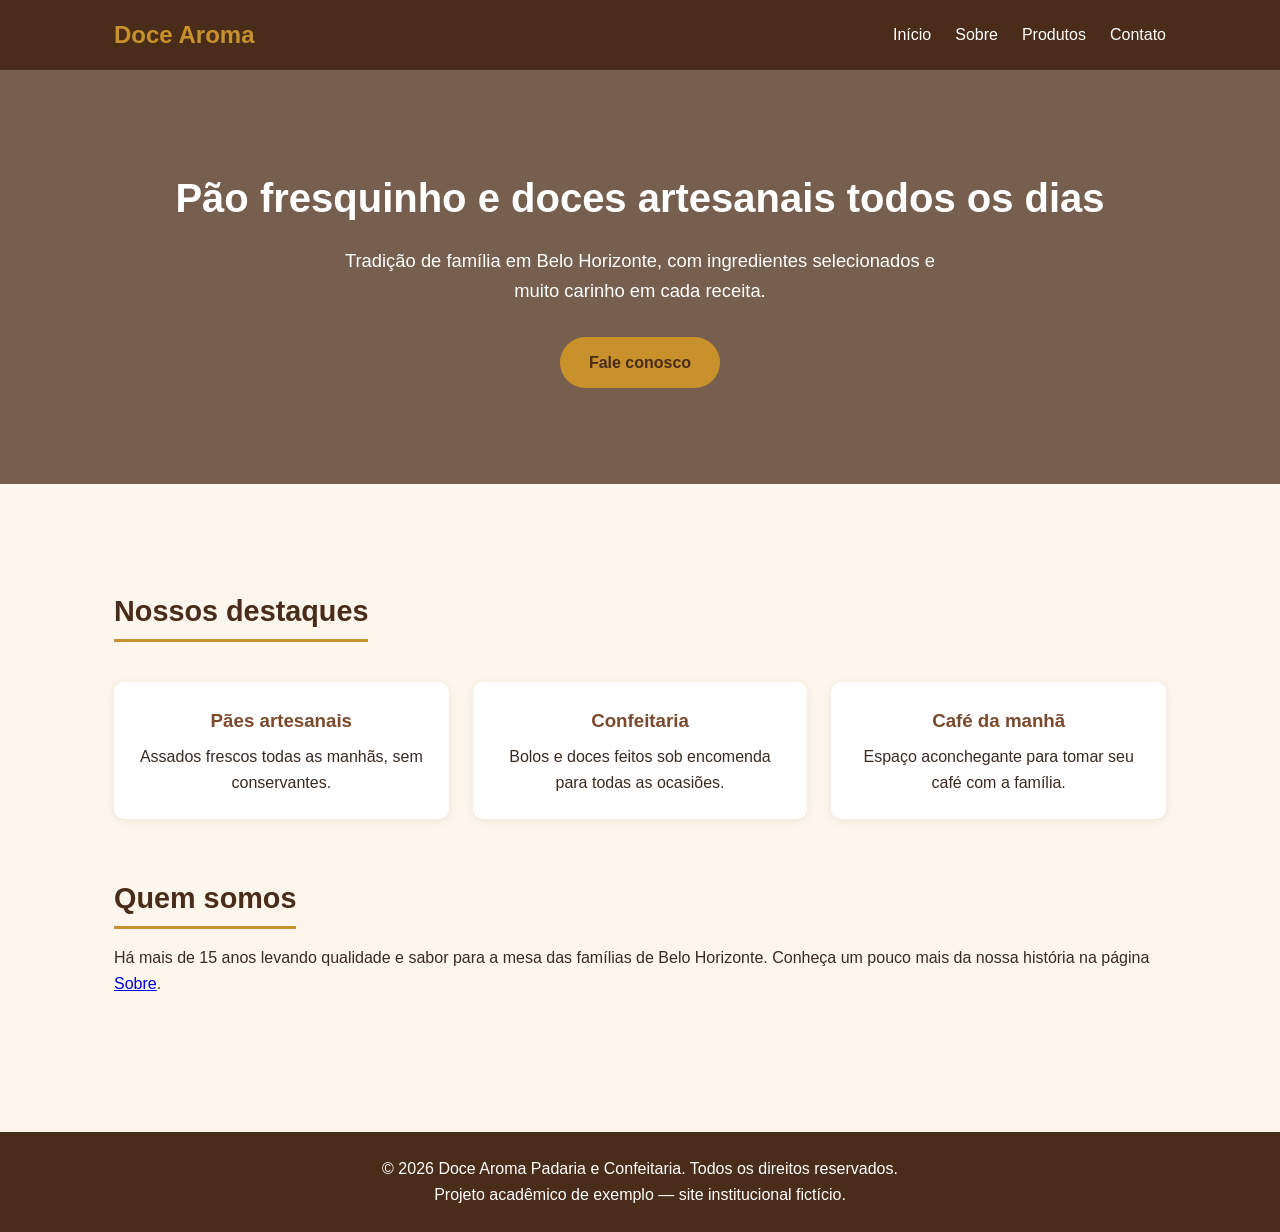
<file: site-institucional/index.html>
<!DOCTYPE html>
<html lang="pt-br">
<head>
  <meta charset="UTF-8" />
  <meta name="viewport" content="width=device-width, initial-scale=1.0" />
  <title>Doce Aroma - Padaria e Confeitaria</title>
  <link rel="stylesheet" href="assets/style.css" />
</head>
<body>
  <header>
    <nav class="navbar">
      <div class="logo">Doce Aroma</div>
      <button class="menu-toggle" aria-label="Abrir menu">&#9776;</button>
      <ul class="nav-links">
        <li><a href="index.html">Início</a></li>
        <li><a href="sobre.html">Sobre</a></li>
        <li><a href="servicos.html">Produtos</a></li>
        <li><a href="contato.html">Contato</a></li>
      </ul>
    </nav>
  </header>

  <section class="hero">
    <h1>Pão fresquinho e doces artesanais todos os dias</h1>
    <p>
      Tradição de família em Belo Horizonte, com ingredientes selecionados e
      muito carinho em cada receita.
    </p>
    <a href="contato.html" class="botao">Fale conosco</a>
  </section>

  <main>
    <section id="destaques">
      <h2>Nossos destaques</h2>
      <div class="grid-cards">
        <div class="card">
          <h3>Pães artesanais</h3>
          <p>Assados frescos todas as manhãs, sem conservantes.</p>
        </div>
        <div class="card">
          <h3>Confeitaria</h3>
          <p>Bolos e doces feitos sob encomenda para todas as ocasiões.</p>
        </div>
        <div class="card">
          <h3>Café da manhã</h3>
          <p>Espaço aconchegante para tomar seu café com a família.</p>
        </div>
      </div>
    </section>

    <section id="sobre-resumo">
      <h2>Quem somos</h2>
      <p>
        Há mais de 15 anos levando qualidade e sabor para a mesa das famílias
        de Belo Horizonte. Conheça um pouco mais da nossa história na página
        <a href="sobre.html">Sobre</a>.
      </p>
    </section>
  </main>

  <footer>
    <p>&copy; 2026 Doce Aroma Padaria e Confeitaria. Todos os direitos reservados.</p>
    <p>Projeto acadêmico de exemplo — site institucional fictício.</p>
  </footer>

  <script src="assets/script.js"></script>
</body>
</html>
</file>
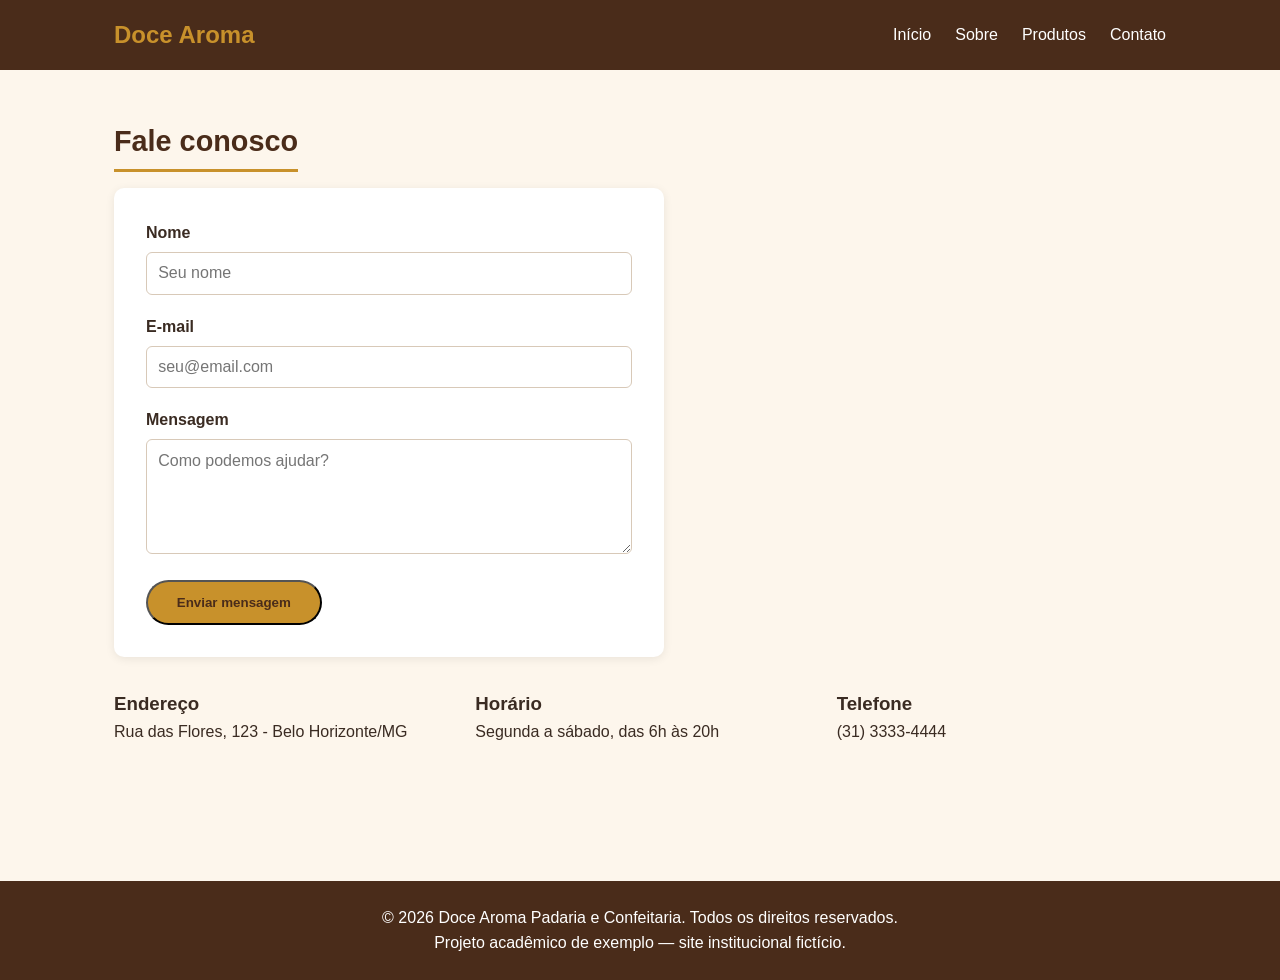
<file: site-institucional/contato.html>
<!DOCTYPE html>
<html lang="pt-br">
<head>
  <meta charset="UTF-8" />
  <meta name="viewport" content="width=device-width, initial-scale=1.0" />
  <title>Contato - Doce Aroma</title>
  <link rel="stylesheet" href="assets/style.css" />
</head>
<body>
  <header>
    <nav class="navbar">
      <div class="logo">Doce Aroma</div>
      <button class="menu-toggle" aria-label="Abrir menu">&#9776;</button>
      <ul class="nav-links">
        <li><a href="index.html">Início</a></li>
        <li><a href="sobre.html">Sobre</a></li>
        <li><a href="servicos.html">Produtos</a></li>
        <li><a href="contato.html">Contato</a></li>
      </ul>
    </nav>
  </header>

  <main>
    <section id="contato">
      <h2>Fale conosco</h2>
      <form class="formulario-contato" id="form-contato" novalidate>
        <div class="campo">
          <label for="nome">Nome</label>
          <input type="text" id="nome" name="nome" placeholder="Seu nome" />
        </div>
        <div class="campo">
          <label for="email">E-mail</label>
          <input type="email" id="email" name="email" placeholder="seu@email.com" />
        </div>
        <div class="campo">
          <label for="mensagem">Mensagem</label>
          <textarea
            id="mensagem"
            name="mensagem"
            rows="5"
            placeholder="Como podemos ajudar?"
          ></textarea>
        </div>
        <button type="submit" class="botao">Enviar mensagem</button>
        <div class="mensagem-status" id="status-formulario"></div>
      </form>

      <div class="info-contato">
        <div>
          <h3>Endereço</h3>
          <p>Rua das Flores, 123 - Belo Horizonte/MG</p>
        </div>
        <div>
          <h3>Horário</h3>
          <p>Segunda a sábado, das 6h às 20h</p>
        </div>
        <div>
          <h3>Telefone</h3>
          <p>(31) 3333-4444</p>
        </div>
      </div>
    </section>
  </main>

  <footer>
    <p>&copy; 2026 Doce Aroma Padaria e Confeitaria. Todos os direitos reservados.</p>
    <p>Projeto acadêmico de exemplo — site institucional fictício.</p>
  </footer>

  <script src="assets/script.js"></script>
</body>
</html>
</file>
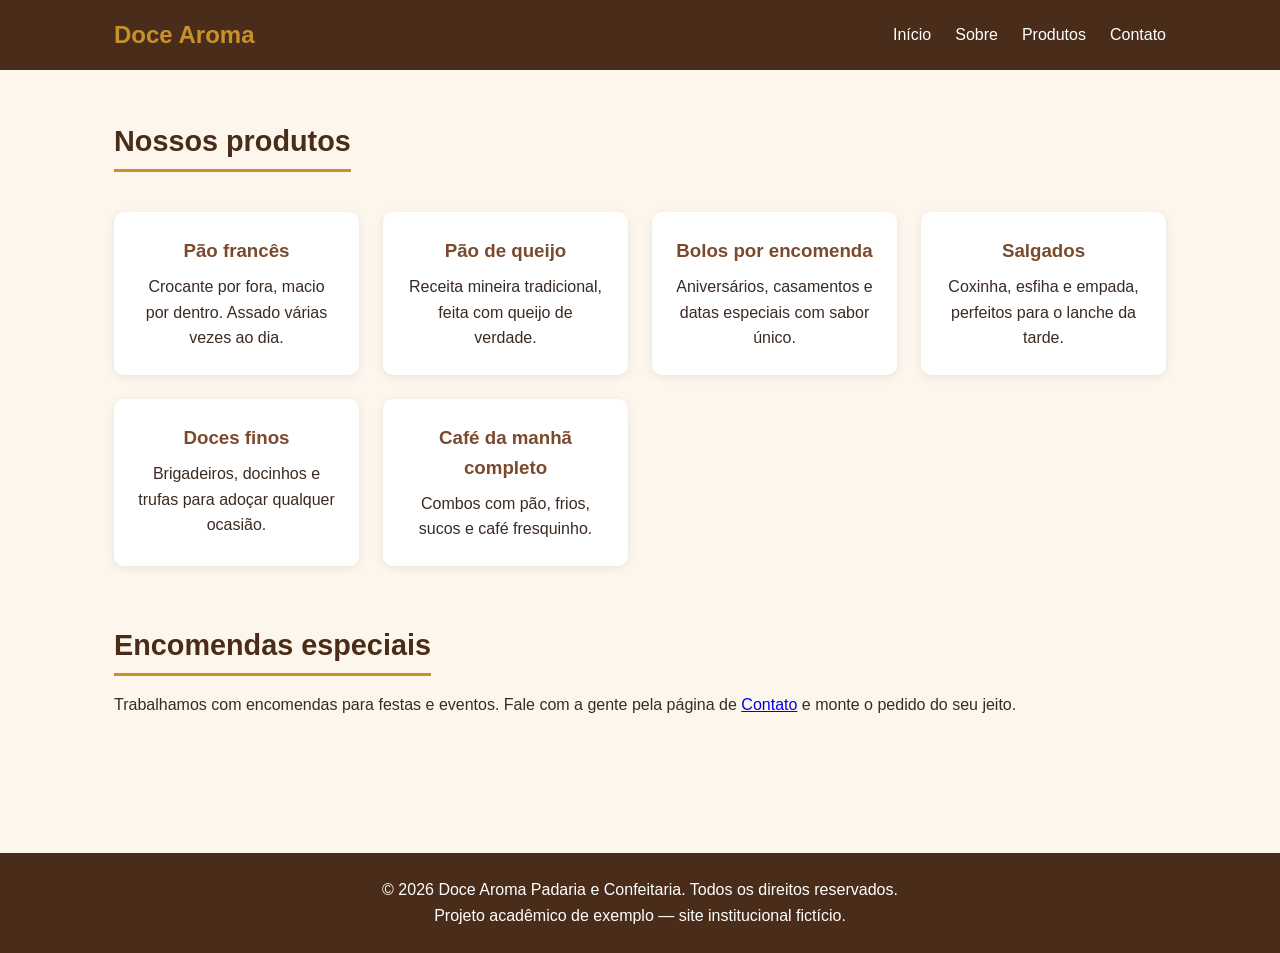
<file: site-institucional/servicos.html>
<!DOCTYPE html>
<html lang="pt-br">
<head>
  <meta charset="UTF-8" />
  <meta name="viewport" content="width=device-width, initial-scale=1.0" />
  <title>Produtos - Doce Aroma</title>
  <link rel="stylesheet" href="assets/style.css" />
</head>
<body>
  <header>
    <nav class="navbar">
      <div class="logo">Doce Aroma</div>
      <button class="menu-toggle" aria-label="Abrir menu">&#9776;</button>
      <ul class="nav-links">
        <li><a href="index.html">Início</a></li>
        <li><a href="sobre.html">Sobre</a></li>
        <li><a href="servicos.html">Produtos</a></li>
        <li><a href="contato.html">Contato</a></li>
      </ul>
    </nav>
  </header>

  <main>
    <section id="produtos">
      <h2>Nossos produtos</h2>
      <div class="grid-cards">
        <div class="card">
          <h3>Pão francês</h3>
          <p>Crocante por fora, macio por dentro. Assado várias vezes ao dia.</p>
        </div>
        <div class="card">
          <h3>Pão de queijo</h3>
          <p>Receita mineira tradicional, feita com queijo de verdade.</p>
        </div>
        <div class="card">
          <h3>Bolos por encomenda</h3>
          <p>Aniversários, casamentos e datas especiais com sabor único.</p>
        </div>
        <div class="card">
          <h3>Salgados</h3>
          <p>Coxinha, esfiha e empada, perfeitos para o lanche da tarde.</p>
        </div>
        <div class="card">
          <h3>Doces finos</h3>
          <p>Brigadeiros, docinhos e trufas para adoçar qualquer ocasião.</p>
        </div>
        <div class="card">
          <h3>Café da manhã completo</h3>
          <p>Combos com pão, frios, sucos e café fresquinho.</p>
        </div>
      </div>
    </section>

    <section id="encomendas">
      <h2>Encomendas especiais</h2>
      <p>
        Trabalhamos com encomendas para festas e eventos. Fale com a gente
        pela página de <a href="contato.html">Contato</a> e monte o pedido do
        seu jeito.
      </p>
    </section>
  </main>

  <footer>
    <p>&copy; 2026 Doce Aroma Padaria e Confeitaria. Todos os direitos reservados.</p>
    <p>Projeto acadêmico de exemplo — site institucional fictício.</p>
  </footer>

  <script src="assets/script.js"></script>
</body>
</html>
</file>
<file: site-institucional/assets/style.css>
:root {
  --marrom-escuro: #4a2c1a;
  --marrom: #7b4a2d;
  --dourado: #c8912b;
  --creme: #fdf6ec;
  --texto: #3a2b22;
  --branco: #ffffff;
}

* {
  margin: 0;
  padding: 0;
  box-sizing: border-box;
}

body {
  font-family: "Segoe UI", Arial, sans-serif;
  background-color: var(--creme);
  color: var(--texto);
  line-height: 1.6;
}

header {
  background-color: var(--marrom-escuro);
  color: var(--branco);
  position: sticky;
  top: 0;
  z-index: 10;
}

.navbar {
  display: flex;
  justify-content: space-between;
  align-items: center;
  max-width: 1100px;
  margin: 0 auto;
  padding: 1rem 1.5rem;
}

.logo {
  font-size: 1.5rem;
  font-weight: bold;
  color: var(--dourado);
}

.nav-links {
  list-style: none;
  display: flex;
  gap: 1.5rem;
}

.nav-links a {
  color: var(--branco);
  text-decoration: none;
  font-weight: 500;
  transition: color 0.2s ease;
}

.nav-links a:hover,
.nav-links a.ativo {
  color: var(--dourado);
}

.menu-toggle {
  display: none;
  background: none;
  border: none;
  color: var(--branco);
  font-size: 1.6rem;
  cursor: pointer;
}

.hero {
  background: linear-gradient(rgba(74, 44, 26, 0.75), rgba(74, 44, 26, 0.75)),
    url("https://images.unsplash.com/photo-1509440159596-0249088772ff?w=1200")
      center/cover no-repeat;
  color: var(--branco);
  text-align: center;
  padding: 6rem 1.5rem;
}

.hero h1 {
  font-size: 2.5rem;
  margin-bottom: 1rem;
}

.hero p {
  font-size: 1.15rem;
  max-width: 600px;
  margin: 0 auto 2rem;
}

.botao {
  display: inline-block;
  background-color: var(--dourado);
  color: var(--marrom-escuro);
  padding: 0.8rem 1.8rem;
  border-radius: 30px;
  text-decoration: none;
  font-weight: bold;
  transition: transform 0.2s ease, background-color 0.2s ease;
}

.botao:hover {
  transform: translateY(-2px);
  background-color: #e0a83c;
}

main {
  max-width: 1100px;
  margin: 0 auto;
  padding: 3rem 1.5rem;
}

section {
  margin-bottom: 3.5rem;
}

section h2 {
  color: var(--marrom-escuro);
  font-size: 1.8rem;
  margin-bottom: 1rem;
  border-bottom: 3px solid var(--dourado);
  display: inline-block;
  padding-bottom: 0.3rem;
}

.grid-cards {
  display: grid;
  grid-template-columns: repeat(auto-fit, minmax(220px, 1fr));
  gap: 1.5rem;
  margin-top: 1.5rem;
}

.card {
  background-color: var(--branco);
  border-radius: 10px;
  padding: 1.5rem;
  box-shadow: 0 2px 10px rgba(0, 0, 0, 0.08);
  text-align: center;
}

.card h3 {
  color: var(--marrom);
  margin-bottom: 0.5rem;
}

.sobre-conteudo {
  display: flex;
  flex-wrap: wrap;
  gap: 2rem;
  align-items: center;
}

.sobre-texto {
  flex: 1;
  min-width: 260px;
}

.sobre-imagem {
  flex: 1;
  min-width: 260px;
}

.sobre-imagem img {
  width: 100%;
  border-radius: 10px;
}

.formulario-contato {
  background-color: var(--branco);
  padding: 2rem;
  border-radius: 10px;
  box-shadow: 0 2px 10px rgba(0, 0, 0, 0.08);
  max-width: 550px;
}

.campo {
  margin-bottom: 1.2rem;
}

.campo label {
  display: block;
  margin-bottom: 0.4rem;
  font-weight: 600;
}

.campo input,
.campo textarea {
  width: 100%;
  padding: 0.7rem;
  border: 1px solid #d8c9b8;
  border-radius: 6px;
  font-family: inherit;
  font-size: 1rem;
}

.mensagem-status {
  margin-top: 1rem;
  padding: 0.8rem;
  border-radius: 6px;
  display: none;
}

.mensagem-status.sucesso {
  display: block;
  background-color: #dff3e0;
  color: #276b32;
}

.mensagem-status.erro {
  display: block;
  background-color: #fbe1e1;
  color: #9c2c2c;
}

.info-contato {
  margin-top: 2rem;
  display: flex;
  flex-wrap: wrap;
  gap: 2rem;
}

.info-contato div {
  flex: 1;
  min-width: 200px;
}

footer {
  background-color: var(--marrom-escuro);
  color: var(--branco);
  text-align: center;
  padding: 1.5rem;
  margin-top: 2rem;
}

footer a {
  color: var(--dourado);
}

@media (max-width: 768px) {
  .nav-links {
    position: absolute;
    top: 100%;
    left: 0;
    right: 0;
    background-color: var(--marrom-escuro);
    flex-direction: column;
    text-align: center;
    max-height: 0;
    overflow: hidden;
    transition: max-height 0.3s ease;
  }

  .nav-links.aberto {
    max-height: 300px;
    padding: 1rem 0;
  }

  .nav-links li {
    padding: 0.6rem 0;
  }

  .menu-toggle {
    display: block;
  }
}
</file>
